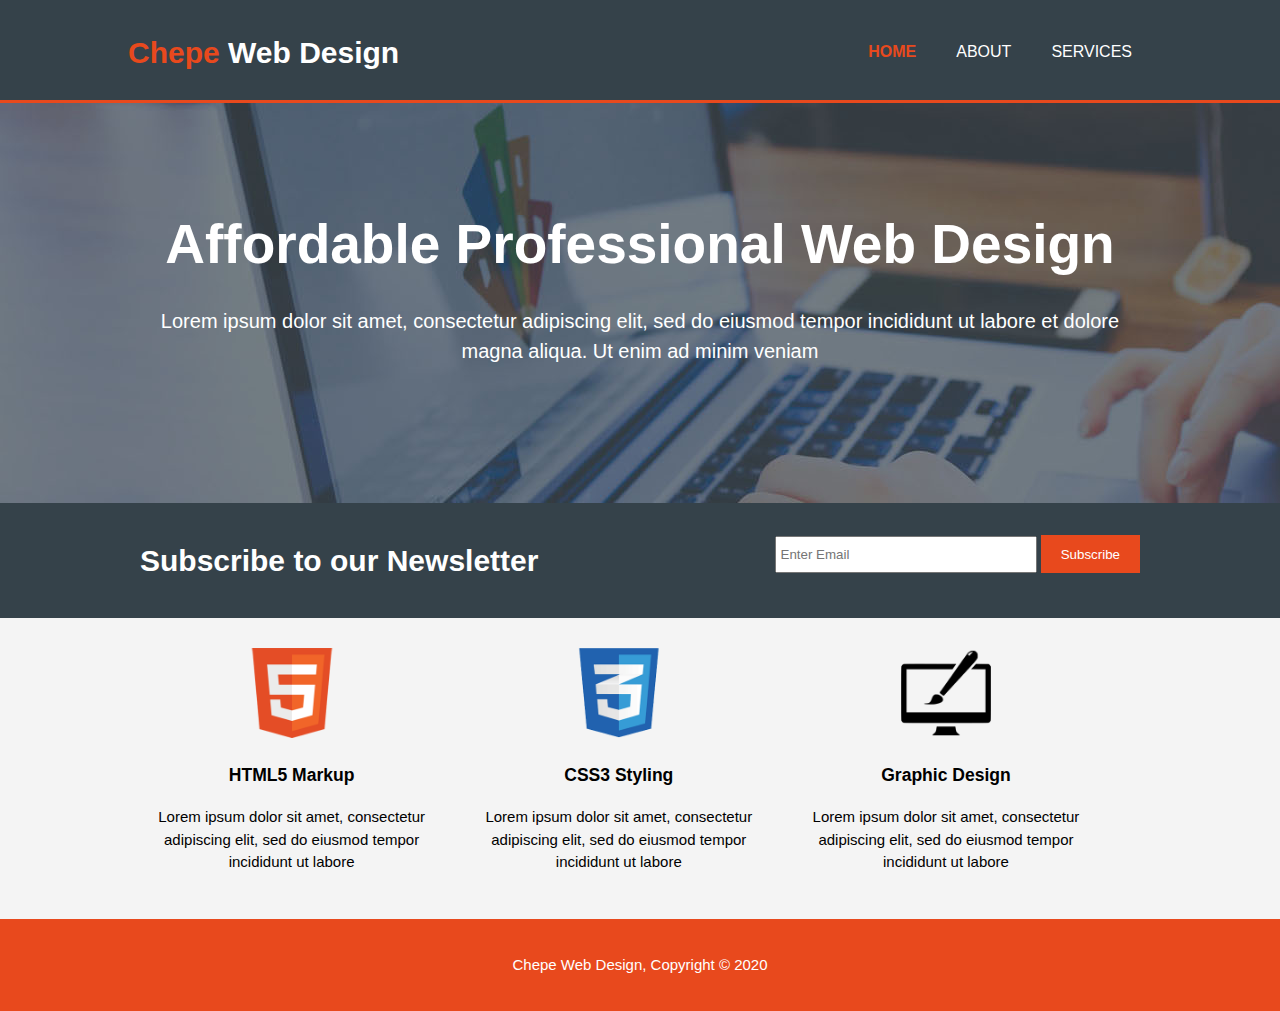
<file: Chepe Web Design Website/index.html>
<!DOCTYPE html>
<html lang="en">
<head>
    <meta charset="UTF-8">
    <meta name="viewport" content="width=device-width, initial-scale=1.0">
    <title>Chepe Web Design - Welcome</title>
    <link rel="stylesheet" href="./css/style.css">
</head>
<body>
    <header>
        <div class="container">
            <div id="branding">
                <h1><span class="highlight">Chepe</span> Web Design</h1>
            </div>
            <nav>
                <ul>
                    <li class="current">
                        <a href="index.html">Home</a>
                    </li>
                    <li>
                        <a href="about.html">About</a>
                    </li>
                    <li>
                        <a href="services.html">Services</a>
                    </li>
                </ul>
            </nav>
        </div>
    </header>
    <section id="showcase">
        <div class="container">
            <h1>Affordable Professional Web Design</h1>
            <p>Lorem ipsum dolor sit amet, consectetur adipiscing elit, sed do eiusmod tempor incididunt ut labore et dolore magna aliqua. Ut enim ad minim veniam</p>            
        </div>
    </section>
    <section id="newsletter">
        <div class="container">
            <h1>Subscribe to our Newsletter</h1>
            <form>
                <input type="email" placeholder="Enter Email">
                <button type="submit" class="button1">Subscribe</button>
            </form>
        </div>
    </section>
    <section id="boxes">
        <div class="container">
            <div class="box">
                <img src="./images/logo_html.png">
                <h3>HTML5 Markup</h3>
                <p>Lorem ipsum dolor sit amet, consectetur adipiscing elit, sed do eiusmod tempor incididunt ut labore</p>
            </div>
            <div class="box">
                <img src="./images/logo_css.png">
                <h3>CSS3 Styling</h3>
                <p>Lorem ipsum dolor sit amet, consectetur adipiscing elit, sed do eiusmod tempor incididunt ut labore</p>
            </div>
            <div class="box">
                <img src="./images/logo_brush.png">
                <h3>Graphic Design</h3>
                <p>Lorem ipsum dolor sit amet, consectetur adipiscing elit, sed do eiusmod tempor incididunt ut labore</p>
            </div>
        </div>
    </section>
    <footer>
        <p>Chepe Web Design, Copyright &copy; 2020</p>
    </footer>
</body>
</html>
</file>
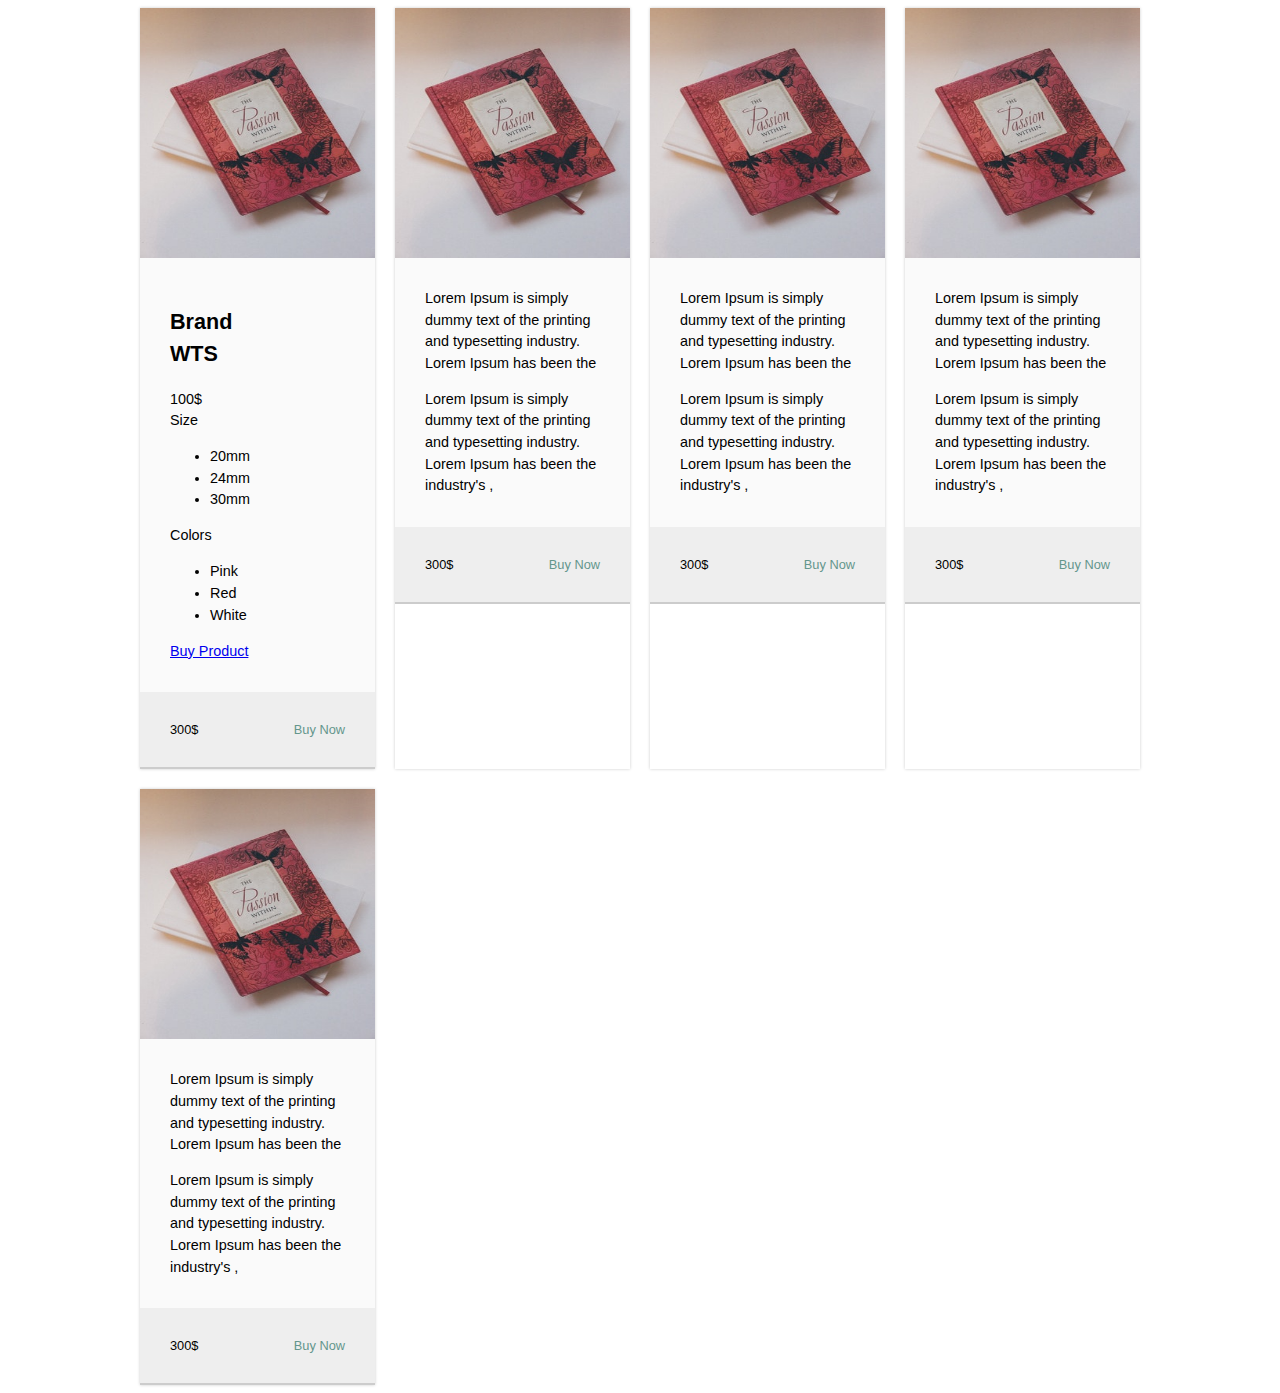
<file: MarketPlace Buy Cards Grids/index.html>
<html>
    <head>
        <title>Card Design</title>
        <meta name="viewport" content="width-device-width, initial-scale=1.0">
        <meta charset="utf-8">
        <link rel="stylesheet" href="./cards.css">
    </head>
    <body>
        <div class="cards">
            <div class="card">
                <img src="../Marketplace Buy Cards/book.jpg" alt="" class="card__image">
                <div class="card__content">
                    <h2>Brand<br><span>WTS</span></h2>
                <div class="price">100$</div>
                <label>Size</label>
            <ul>
                <li>20mm</li>
                <li>24mm</li>
                <li>30mm</li>
            </ul>
            <label>Colors</label>
            <ul>
                <li>Pink</li>
                <li>Red</li>
                <li>White</li>
            </ul>
            <a href="#">Buy Product</a>
                </div>
                <div class="card__info">
                    <div>
                        300$
                    </div>
                    <div>
                        <a href="#" class="card__link">Buy Now</a>
                    </div>
                </div>
            </div>
            <div class="card">
                <img src="../Marketplace Buy Cards/book.jpg" alt="" class="card__image">
                <div class="card__content">
                    <p>
                        Lorem Ipsum is simply dummy text of the printing and typesetting industry. Lorem Ipsum has been the 
                        
                    </p>
                    <p>
                        Lorem Ipsum is simply dummy text of the printing and typesetting industry. Lorem Ipsum has been the 
                        industry's , 
                    </p>
                </div>
                <div class="card__info">
                    <div>
                        300$
                    </div>
                    <div>
                        <a href="#" class="card__link">Buy Now</a>
                    </div>
                </div>
            </div>
            <div class="card">
                <img src="../Marketplace Buy Cards/book.jpg" alt="" class="card__image">
                <div class="card__content">
                    <p>
                        Lorem Ipsum is simply dummy text of the printing and typesetting industry. Lorem Ipsum has been the 
                        
                    </p>
                    <p>
                        Lorem Ipsum is simply dummy text of the printing and typesetting industry. Lorem Ipsum has been the 
                        industry's , 
                    </p>
                </div>
                <div class="card__info">
                    <div>
                        300$
                    </div>
                    <div>
                        <a href="#" class="card__link">Buy Now</a>
                    </div>
                </div>
            </div>
            <div class="card">
                <img src="../Marketplace Buy Cards/book.jpg" alt="" class="card__image">
                <div class="card__content">
                    <p>
                        Lorem Ipsum is simply dummy text of the printing and typesetting industry. Lorem Ipsum has been the 
                        
                    </p>
                    <p>
                        Lorem Ipsum is simply dummy text of the printing and typesetting industry. Lorem Ipsum has been the 
                        industry's , 
                    </p>
                </div>
                <div class="card__info">
                    <div>
                        300$
                    </div>
                    <div>
                        <a href="#" class="card__link">Buy Now</a>
                    </div>
                </div>
            </div>
            <div class="card">
                <img src="../Marketplace Buy Cards/book.jpg" alt="" class="card__image">
                <div class="card__content">
                    <p>
                        Lorem Ipsum is simply dummy text of the printing and typesetting industry. Lorem Ipsum has been the 
                        
                    </p>
                    <p>
                        Lorem Ipsum is simply dummy text of the printing and typesetting industry. Lorem Ipsum has been the 
                        industry's , 
                    </p>
                </div>
                <div class="card__info">
                    <div>
                        300$
                    </div>
                    <div>
                        <a href="#" class="card__link">Buy Now</a>
                    </div>
                </div>
            </div>
        </div>
    </body>
</html>
</file>
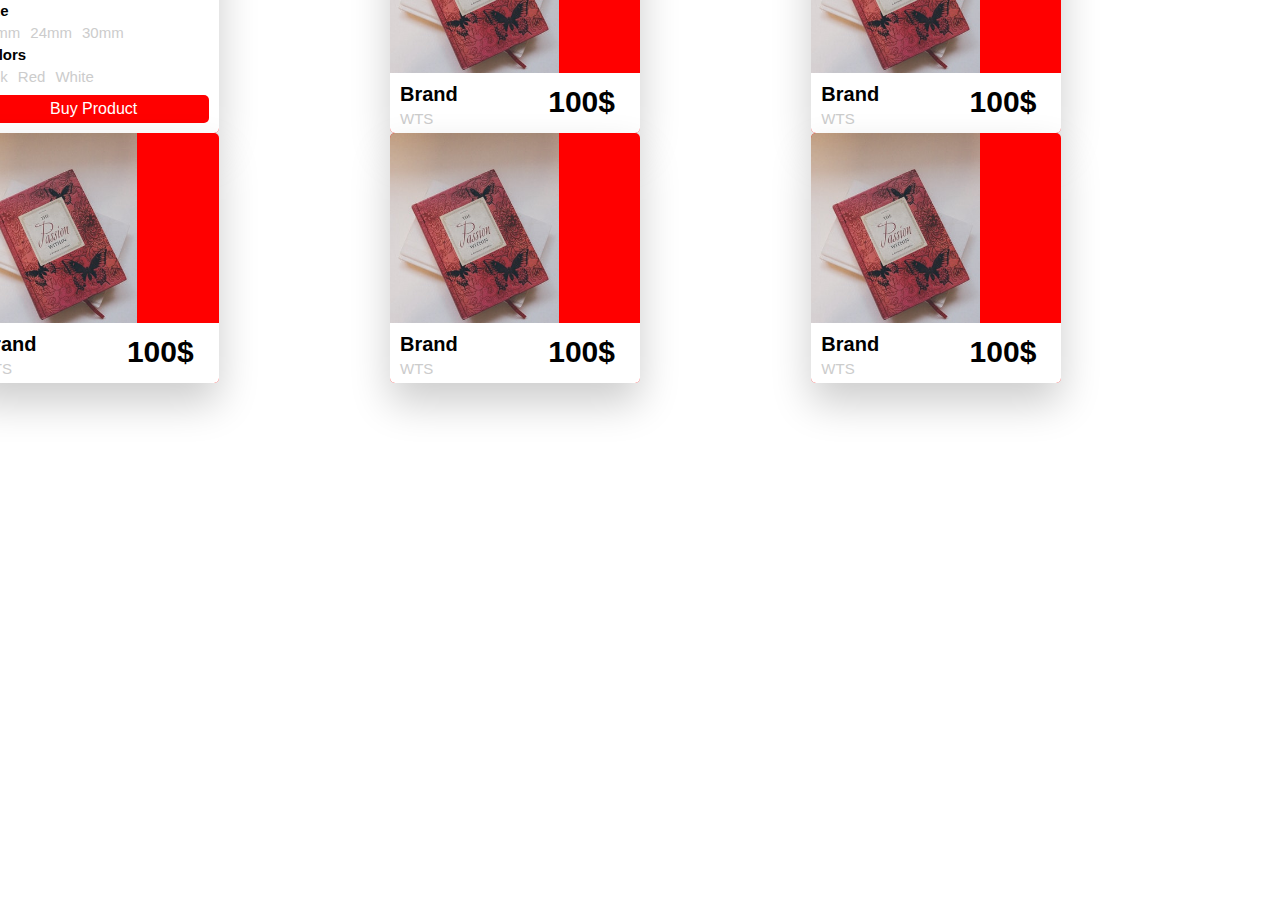
<file: Marketplace Buy Cards/index.html>
<!DOCTYPE html>
<html>
    <head>
        <title>Product Card</title>
        <link rel="stylesheet" type="text/css" href="style.css">
    </head>
    <body>
        <div class="grid-container">
        <div class="product">
            <img src="book.jpg" alt="" class="imgbox">
            <div class="specifice">
                <h2>Brand<br><span>WTS</span></h2>
                <div class="price">100$</div>
                <label>Size</label>
            <ul>
                <li>20mm</li>
                <li>24mm</li>
                <li>30mm</li>
            </ul>
            <label>Colors</label>
            <ul>
                <li>Pink</li>
                <li>Red</li>
                <li>White</li>
            </ul>
            <a href="#">Buy Product</a>
            </div>
        </div>
        <div class="product">
            <img src="book.jpg" alt="" class="imgbox">
            <div class="specifice">
                <h2>Brand<br><span>WTS</span></h2>
                <div class="price">100$</div>
                <label>Size</label>
            <ul>
                <li>20mm</li>
                <li>24mm</li>
                <li>30mm</li>
            </ul>
            <label>Colors</label>
            <ul>
                <li>Pink</li>
                <li>Red</li>
                <li>White</li>
            </ul>
            <a href="#">Buy Product</a>
            </div>
        </div>
        <div class="product">
            <img src="book.jpg" alt="" class="imgbox">
            <div class="specifice">
                <h2>Brand<br><span>WTS</span></h2>
                <div class="price">100$</div>
                <label>Size</label>
            <ul>
                <li>20mm</li>
                <li>24mm</li>
                <li>30mm</li>
            </ul>
            <label>Colors</label>
            <ul>
                <li>Pink</li>
                <li>Red</li>
                <li>White</li>
            </ul>
            <a href="#">Buy Product</a>
            </div>
        </div>
        <div class="product">
            <img src="book.jpg" alt="" class="imgbox">
            <div class="specifice">
                <h2>Brand<br><span>WTS</span></h2>
                <div class="price">100$</div>
                <label>Size</label>
            <ul>
                <li>20mm</li>
                <li>24mm</li>
                <li>30mm</li>
            </ul>
            <label>Colors</label>
            <ul>
                <li>Pink</li>
                <li>Red</li>
                <li>White</li>
            </ul>
            <a href="#">Buy Product</a>
            </div>
        </div>
        <div class="product">
            <img src="book.jpg" alt="" class="imgbox">
            <div class="specifice">
                <h2>Brand<br><span>WTS</span></h2>
                <div class="price">100$</div>
                <label>Size</label>
            <ul>
                <li>20mm</li>
                <li>24mm</li>
                <li>30mm</li>
            </ul>
            <label>Colors</label>
            <ul>
                <li>Pink</li>
                <li>Red</li>
                <li>White</li>
            </ul>
            <a href="#">Buy Product</a>
            </div>
        </div>
        <div class="product">
            <img src="book.jpg" alt="" class="imgbox">
            <div class="specifice">
                <h2>Brand<br><span>WTS</span></h2>
                <div class="price">100$</div>
                <label>Size</label>
            <ul>
                <li>20mm</li>
                <li>24mm</li>
                <li>30mm</li>
            </ul>
            <label>Colors</label>
            <ul>
                <li>Pink</li>
                <li>Red</li>
                <li>White</li>
            </ul>
            <a href="#">Buy Product</a>
            </div>
        </div>
        </div>
    </body>
</html>
</file>
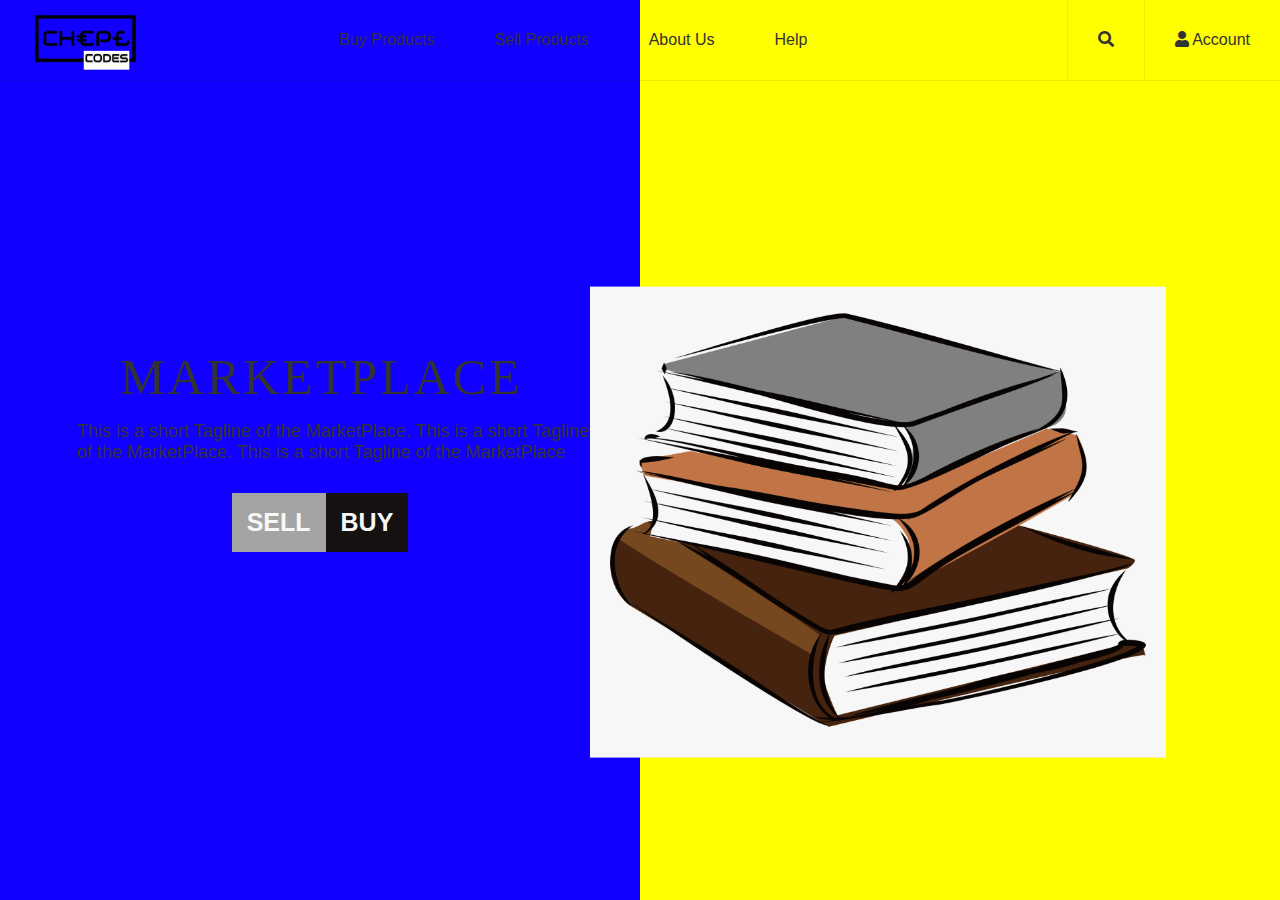
<file: Marketplace Landing Page/index.html>
<!DOCTYPE html>
<html lang="en">
<head>
    <meta name="viewport" content="width-device-width, initial-scale=1">
    <meta charset="UTF-8">
    <title>MarketPlace</title>
    <link rel='stylesheet' href="https://use.fontawesome.com/releases/v5.7.1/css/all.css">
    <link rel="stylesheet" href="main.css">
</head>
<body>
    <header>
        <div class="menu-toggle">
            <i class="fas fa-bars"></i>
        </div>
        <div class="overlay"></div>
        <div class="nav-main">
        <nav>
            <i class="fas fa-times"></i>
            <div class="logo">
                <img src="images/adidas.png" alt="adidas logo">
            </div>
            <div class="nav-middle">
                <ul>
                    <li><a href="#">Buy Products</a></li>
                    <li><a href="#">Sell Products</a></li>
                    <li><a href="#">About Us</a></li>
                    <li><a href="#">Help</a></li>
                </ul>
            </div>

            <div class="nav-right">
                <ul>
                    <li>
                        <a href="#">
                            <i class="fas fa-search"></i>
                        </a>
                    </li>
                    <li>
                        <a href="#">
                            <i class="fas fa-user"></i> Account
                        </a>
                    </li>
                </ul>
            </div>
        </nav>
        </div>

        <div class="main">
            <div class="tone-1">
                <div class="product-info">
                    <h1>MARKETPLACE</h1>
                    <p>This is a short Tagline of the MarketPlace. 
                        This is a short Tagline of the MarketPlace. 
                        This is a short Tagline of the MarketPlace</p>
                    <div class="info-btns">
                        <a href="#" class="btn discover-btn">SELL</a>
                        <a href="#" class="btn cart-btn">BUY</a>
                    </div>
                </div>
            </div>
            <div class="tone-2">
                <img src="images/shoes.png" alt="shoe">
            </div>
        </div>
    </header>
    <script src="https://ajax.googleapis.com/ajax/libs/jquery/3.3.1/jquery.min.js"></script>
    <script src="main.js"></script>
</body>
</html>
</file>
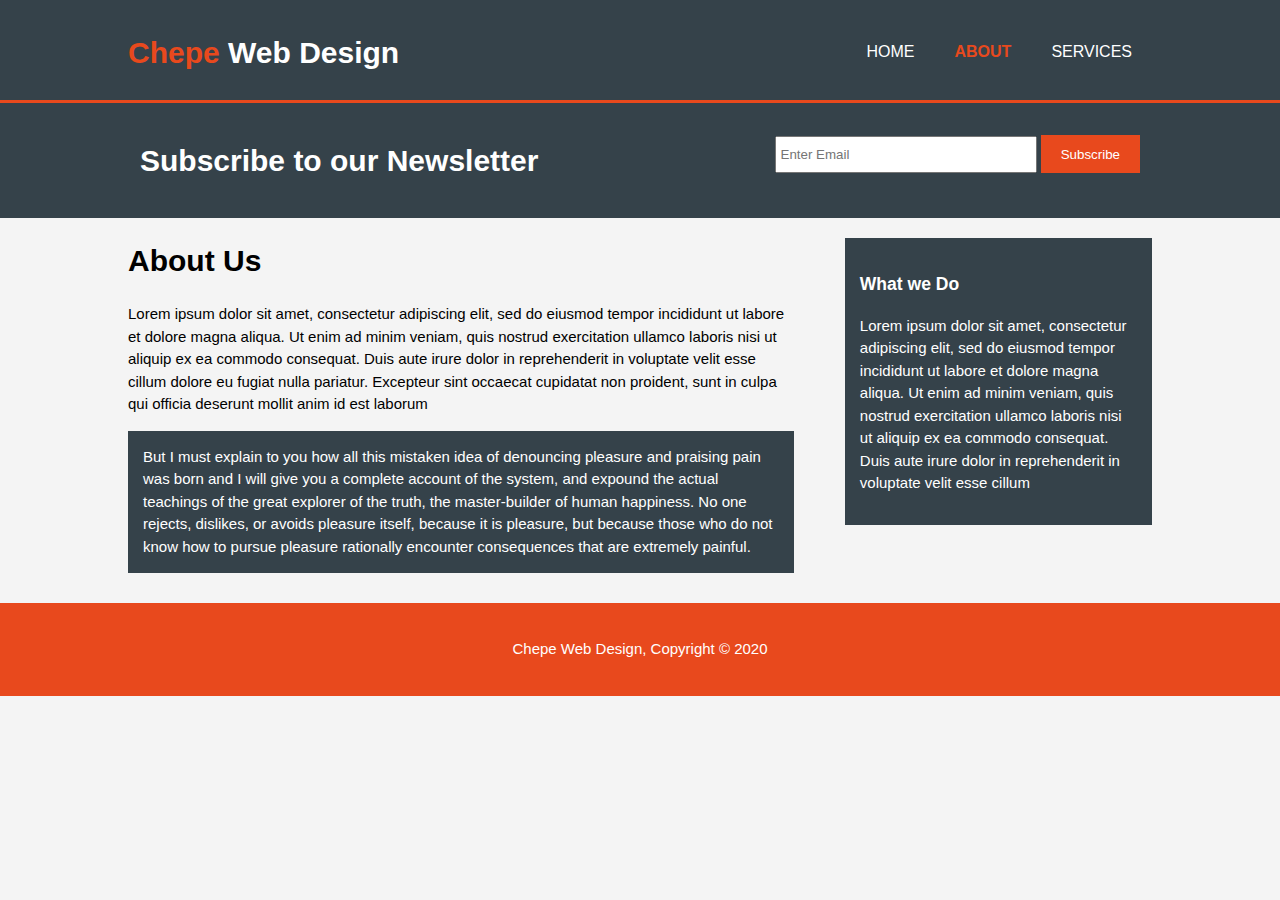
<file: Chepe Web Design Website/about.html>
<!DOCTYPE html>
<html lang="en">
<head>
    <meta charset="UTF-8">
    <meta name="viewport" content="width=device-width, initial-scale=1.0">
    <title>Chepe Web Design - About</title>
    <link rel="stylesheet" href="./css/style.css">
</head>
<body>
    <header>
        <div class="container">
            <div id="branding">
                <h1><span class="highlight">Chepe</span> Web Design</h1>
            </div>
            <nav>
                <ul>
                    <li>
                        <a href="index.html">Home</a>
                    </li>
                    <li class="current">
                        <a href="about.html">About</a>
                    </li>
                    <li>
                        <a href="services.html">Services</a>
                    </li>
                </ul>
            </nav>
        </div>
    </header>
    <section id="newsletter">
        <div class="container">
            <h1>Subscribe to our Newsletter</h1>
            <form>
                <input type="email" placeholder="Enter Email">
                <button type="submit" class="button1">Subscribe</button>
            </form>
        </div>
    </section>
    <section id="main">
        <div class="container">
            <article id="main-col">
                <h1 class="page-title">
                    About Us
                </h1>
                <p>
                    Lorem ipsum dolor sit amet, consectetur adipiscing elit, sed do eiusmod tempor incididunt ut labore et dolore magna aliqua. Ut enim ad minim veniam, quis nostrud exercitation ullamco laboris nisi ut aliquip ex ea commodo consequat. Duis aute irure dolor in reprehenderit in voluptate velit esse cillum dolore eu fugiat nulla pariatur. Excepteur sint occaecat cupidatat non proident, sunt in culpa qui officia deserunt mollit anim id est laborum
                </p>
                <p class="dark">
                    But I must explain to you how all this mistaken idea of denouncing pleasure and praising pain was born and I will give you a complete account of the system, and expound the actual teachings of the great explorer of the truth, the master-builder of human happiness. No one rejects, dislikes, or avoids pleasure itself, because it is pleasure, but because those who do not know how to pursue pleasure rationally encounter consequences that are extremely painful. 
                </p>

            </article>

            <aside id="sidebar">
                <div class="dark">
                <h3>What we Do</h3>
                <p>Lorem ipsum dolor sit amet, consectetur adipiscing elit, sed do eiusmod tempor incididunt ut labore et dolore magna aliqua. Ut enim ad minim veniam, quis nostrud exercitation ullamco laboris nisi ut aliquip ex ea commodo consequat. Duis aute irure dolor in reprehenderit in voluptate velit esse cillum</p>
                </div>
            </aside>
        </div>
    </section>
    <footer>
        <p>Chepe Web Design, Copyright &copy; 2020</p>
    </footer>
</body>
</html>
</file>
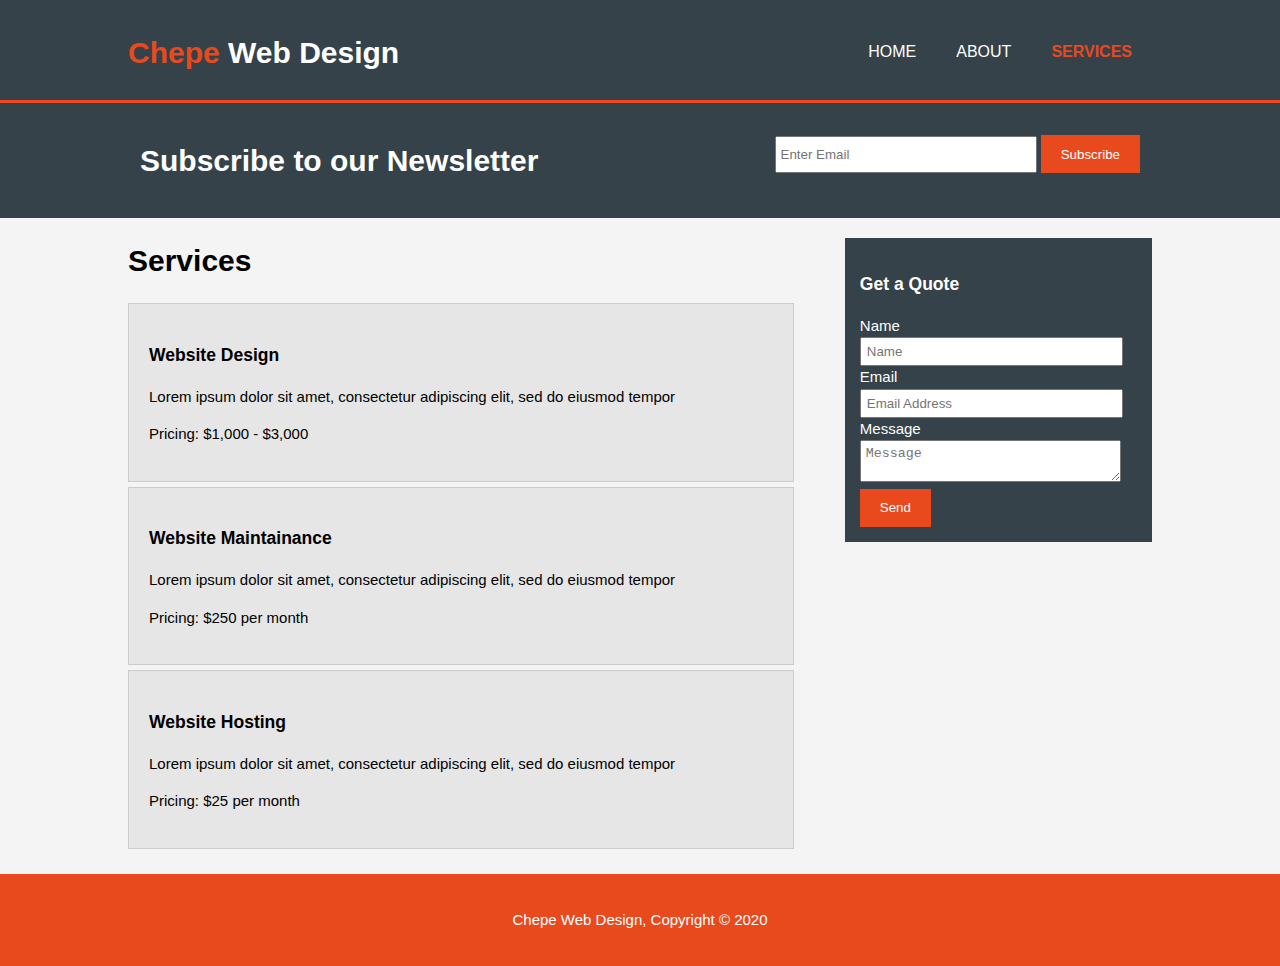
<file: Chepe Web Design Website/services.html>
<!DOCTYPE html>
<html lang="en">
<head>
    <meta charset="UTF-8">
    <meta name="viewport" content="width=device-width, initial-scale=1.0">
    <title>Chepe Web Design - Services</title>
    <link rel="stylesheet" href="./css/style.css">
</head>
<body>
    <header>
        <div class="container">
            <div id="branding">
                <h1><span class="highlight">Chepe</span> Web Design</h1>
            </div>
            <nav>
                <ul>
                    <li>
                        <a href="index.html">Home</a>
                    </li>
                    <li>
                        <a href="about.html">About</a>
                    </li>
                    <li class="current">
                        <a href="services.html">Services</a>
                    </li>
                </ul>
            </nav>
        </div>
    </header>
    <section id="newsletter">
        <div class="container">
            <h1>Subscribe to our Newsletter</h1>
            <form>
                <input type="email" placeholder="Enter Email">
                <button type="submit" class="button1">Subscribe</button>
            </form>
        </div>
    </section>
    <section id="main">
        <div class="container">
            <article id="main-col">
                <h1 class="page-title">
                    Services
                </h1>
                <ul id="services">
                    <li>
                        <h3>Website Design</h3>
                        <p>Lorem ipsum dolor sit amet, consectetur adipiscing elit, sed do eiusmod tempor</p>
                        <p>Pricing: $1,000 - $3,000</p>
                    </li>
                    <li>
                        <h3>Website Maintainance</h3>
                        <p>Lorem ipsum dolor sit amet, consectetur adipiscing elit, sed do eiusmod tempor</p>
                        <p>Pricing: $250 per month</p>
                    </li>
                    <li>
                        <h3>Website Hosting</h3>
                        <p>Lorem ipsum dolor sit amet, consectetur adipiscing elit, sed do eiusmod tempor</p>
                        <p>Pricing: $25 per month</p>
                    </li>
                </ul>

            </article>

            <aside id="sidebar">
                <div class="dark">
                <h3>Get a Quote</h3>
                <form class="quote">
                    <div>
                        <label>Name</label>
                        <input type="text" placeholder="Name">
                    </div>
                    <div>
                        <label>Email</label>
                        <input type="email" placeholder="Email Address">
                    </div>
                    <div>
                        <label>Message</label>
                        <textarea placeholder="Message"></textarea>
                    </div>
                    <button class="button1" type="submit">Send</button>
                </form>
                </div>
            </aside>
        </div>
    </section>
    <footer>
        <p>Chepe Web Design, Copyright &copy; 2020</p>
    </footer>
</body>
</html>
</file>
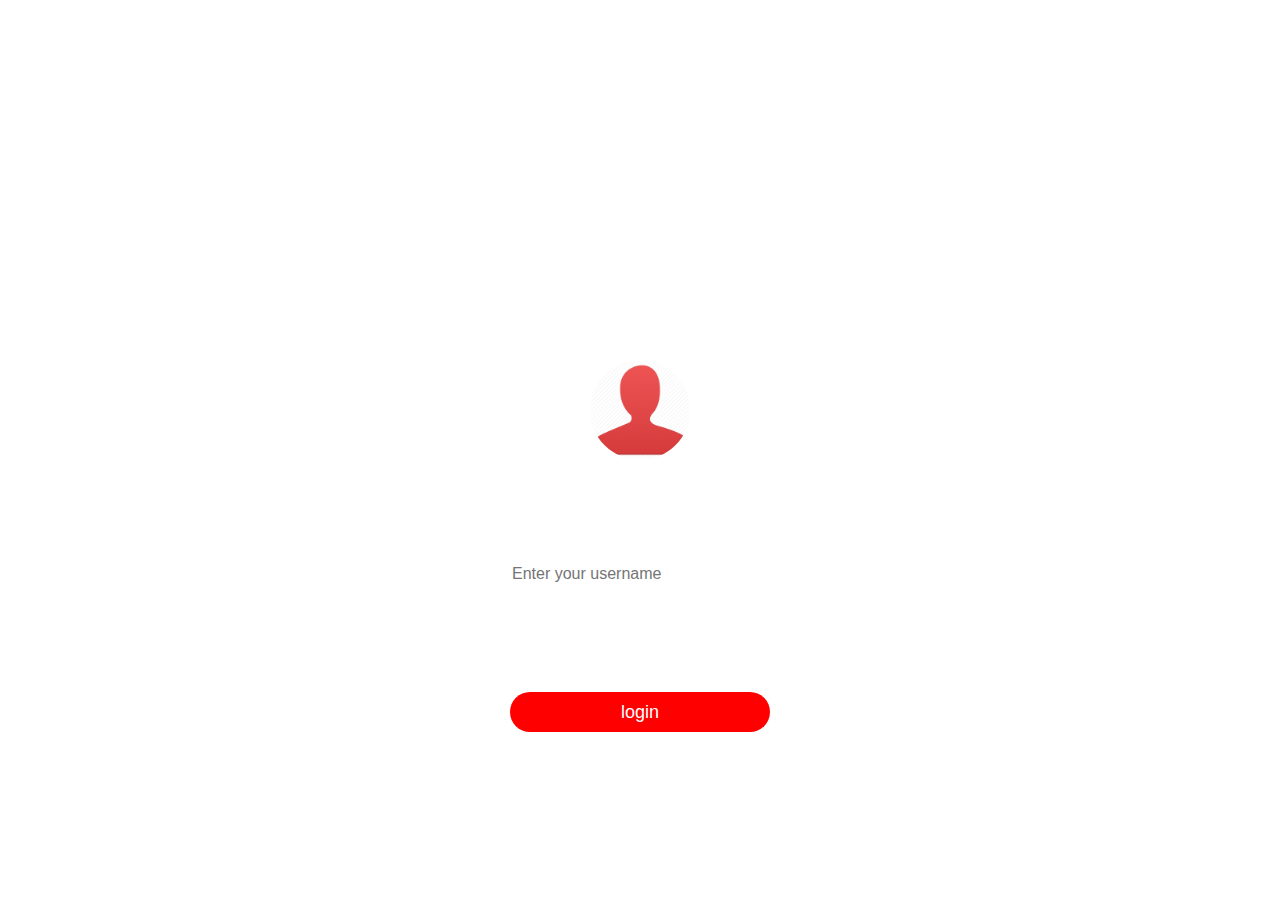
<file: Marketplace Landing Page/login.html>
<html>
    <head>
        <title>Login Form</title>
        <link rel="stylesheet" type="text/css" href="style.css">
    </head>
    <body>
        <div class="login-box">
            <img src="images/avatar.png" class="avatar">
            <h1>Login Here</h1>
            <form>
                <p>Username</p>
                <input type="text" name="username" placeholder="Enter your username">
                <p>Password</p>
                <input type="password" name="password">
                <input type="submit" name="submit" value="login">
                <a href="#">Forget Password?</a>
            </form>
        </div>
    </body>
</html>
</file>
<file: Chepe Web Design Website/css/style.css>
body {
    font-family: Arial, Helvetica, sans-serif;
    font-size: 15px;
    line-height: 1.5;
    padding: 0;
    margin: 0;
    background-color: #f4f4f4;
}

/* Global */
.container {
    width: 80%;
    margin: auto;
    overflow: hidden;
}

ul{
    margin: 0;
    padding: 0;
}

.button1 {
    height: 38px;
    background: #e8491d;
    border: none;
    padding-left: 20px;
    padding-right: 20px;
    color: #ffffff;
}

.dark {
    padding: 15px;
    background: #35424a;
    color: #ffffff;
    margin-top: 10px;
    margin-bottom: 10px;
}

/* Header */
header {
    background: #35424a;
    color: #ffffff;
    padding-top: 30px;
    min-height: 70px;
    border-bottom: #e8491d 3px solid;
}

header a{
    color: #ffffff;
    text-decoration: none;
    text-transform: uppercase;
    font-size: 16px;
}

header li {
    float: left;
    display: inline;
    padding: 0 20px;
}

header #branding{
    float: left;
}

header #branding h1{
    margin: 0;
}

header nav{
    float: right;
    margin-top: 10px;
}

header .highlight, header .current a{
    color: #e8491d;
    font-weight: bold;
}

header a:hover{
    color: #cccccc;
    font-weight: bold;
}

/* showcase */
#showcase {
    min-height: 400px;
    background:url('../images/showcase.jpg') no-repeat 0 -400px;
    text-align: center;
    color: #ffffff; 
}

#showcase h1{
    margin-top: 100px;
    font-size: 55px;
    margin-bottom: 10px;
}

#showcase p{
    font-size: 20px;
}

/* Newsletter */
#newsletter{
    padding: 15px;
    color: #ffffff;
    background: #35424a;
}

#newsletter h1{
    float: left;
}

#newsletter form{
    float: right;
    margin-top: 17px;
}

#newsletter input[type='email']{
    padding: 4px;
    height: 25px;
    width: 250px;
}

/* Boxes */
#boxes{
    margin-top: 20px;
}

#boxes .box{
    float: left;
    text-align: center;
    width: 30%;
    padding: 10px;
}

#boxes .box img{
    width: 90px;
}

/*Sidebar */
aside#sidebar{
    float: right;
    width: 30%;
    margin-top: 10px;
}

aside#sidebar .quote input, aside#sidebar .quote textarea{
    width: 90%;
    padding: 5px;
}

article#main-col{
    float: left;
    width: 65%;
}

/* Services */
ul#services li{
    list-style: none;
    padding: 20px;
    border: #cccccc solid 1px;
    margin-bottom: 5px;
    background: #e6e6e6;
}

/* Footer */
footer{
    padding: 20px;
    margin-top: 20px;
    color: #ffffff;
    background-color: #e8491d;
    text-align: center;
}

/* Media Queries */

@media(max-width: 768px){
    header #branding,
    header nav,
    header nav li,
    #newsletter h1,
    #newsletter form,
    #boxes .box,
    article#main-col,
    aside#sidebar{
        float: none;
        text-align: center;
        width: 100%;
    }

    header{
        padding-bottom: 20px;
    }

    #showcase h1{
        margin-top: 40px;
    }

    #newsletter button, .quote button{
        display: block;
        width: 100%;
    }

    #newsletter form input[type="email"], .quote input, .quote textarea{
        width: 100%;
        margin-bottom: 5px;
    }
}
</file>
<file: MarketPlace Buy Cards Grids/cards.css>
.cards {
    margin: 0 auto;
    max-width: 1000px;
    display: grid;
    grid-template-columns: repeat(auto-fill, minmax(225px, 1fr));
    gap: 20px;
    font-family: sans-serif;
}

.card {
    box-shadow: 0 0 3px rgba(0, 0, 0, 0.2);
}

.card__image {
    width: 100%;
    height: 250px;
    display: block;
}

.card__content {
    line-height: 1.5;
    font-size: 0.9em;
    padding: 30px;
    background: #fafafa;
}

.card__content > p:first-of-type {
    margin-top: 0;
}

.card__content > p:last-of-type {
    margin-bottom: 0;
}

.card__info {
    padding: 30px;
    display: flex;
    justify-content: space-between;
    align-items: center;
    background: #eee;
    font-size: 0.8em;
    border-bottom: 2px solid #cccccc;
}

.card__link{
    color: #64968c;
    text-decoration: none;
}

.card__link:hover {
    text-decoration: underline;
}
</file>
<file: Marketplace Buy Cards/style.css>
/* body {
    margin: 0;
    padding: 0;
    background: white;
    font-family: sans-serif;
} */
.grid-container {
    margin: 0 auto;
/*padding: 0;*/
    background: white;
    font-family: sans-serif;    
    display: grid;
    grid-template-columns: repeat(3, 2fr);
    gap: -100px;
}

.product {
margin: 0 auto;
transform: translate(-50%, -50%);
width: 250px;
height: 250px;
background: red;
box-shadow: 0 20px 40px rgba(0, 0, 0, .2);
border-radius: 5px;
overflow: hidden;
}

.imgbox {
    left: 20%;
    display: block;
    height: 90%;
}

.imgbox img {
    position: absolute;
    display: block;
    width: 90%;
    margin: 10px auto 0;
}

.specifice {
    position: absolute;
    width: 100%;
    bottom: -132px;
    background: #fff;
    padding: 10px;
    box-sizing: border-box;
    transition: -5%;
}
.product:hover .specifice {
    bottom: 0;
}

.specifice h2 {
    margin: 0;
    padding: 0;
    font-size: 20px;
    width: 100%;
}

.specifice h2 span {
    font-size: 15px;
    color: #ccc;
    font-weight: normal;
}

.specifice .price {
    position: absolute;
    top: 12px;
    right: 25px;
    font-weight: bold;
    color: #000;
    font-size: 30px;
}
label{
    display: block;
    margin-top: 5px;
    font-weight: bold;
    font-size: 15px;
}

ul {
   display: flex;
   margin: 0;
   padding: 0; 
}

ul li{
    list-style: none;
    margin: 5px 5px 0;
    font-size: 15px;
    font-weight: normal;
    color: #ccc;
}

ul li:first-child{
    margin-left: 0;
}

ul.colors li {
    width: 15px;
    height: 15px;
}

ul.colors li:nth-child(1) {
    background: magenta;
}

ul.colors li:nth-child(2) {
    background: red;
}
ul.colors li:nth-child(3) {
    background: white;
}

a {
    display: block;
    padding: 5px;
    color: #fff;
    margin: 10px 0 0;
    background: red;
    text-align: center;
    text-decoration: none;
    border-radius: 5px;
    transition: .02%;
    cursor: pointer;
}

a:hover {
    background: black;
}
</file>
<file: Marketplace Landing Page/main.css>
*{
    margin: 0;
    padding: 0;
    box-sizing: border-box;
}

html{
    font-family: 'Roboto Lt', sans-serif;
    font-size: 10px;
    color: #333;
}

header{
    width: 100%;
    height: 100vh;
    position: relative;
}

a{
    text-decoration: none;
    color: inherit;
}

.menu-toggle{
    width: 5rem;
    height: 5rem;
    position: absolute;
    top: 1rem;
    left: 1rem;
    align-items: center;
    justify-content: center;
    cursor: pointer;
    outline: none;
    display: none;
    z-index: 999;
}

.menu-toggle i,
.fa-times{
    font-size: 3.5rem;
}

.fa-times{
    display: none;
    cursor: pointer;
}

.nav-main {
    background-color: aqua;
}

nav {
    position: relative;
    display: flex;
    justify-content: space-between;
    align-items: center;
    border-bottom: 1px solid rgba(0, 0, 0, .075);
    z-index: 1000;
}

.logo{
    width: 5rem;
    box-sizing: content-box;
    padding-left: 3rem;
}

.logo img{
    display: block;
    width: 300%;
}

nav ul{
    height: 8rem;
    list-style: none;
    display: flex;
    font-size: 1.6rem;
}

nav ul li{
    padding: 0 3rem;
    line-height: 8rem;
    transition: background-color .5s;
}

nav ul li:hover{
    background-color: rgba(0, 0, 0, .075);
}

.nav-right ul li{
    border-right: 1px solid rgba(0, 0, 0, .075);
}

.nav-right ul li:nth-child(1){
    border-left: 1px solid rgba(0, 0, 0, .075);
}

.nav-right ul li:last-child{
    border-right: none;
}

.nav-right i{
    margin-right: 1rem;
}

.nav-right i:first-child{
    margin-right: 0;
}

.main{
    position: absolute;
    display: flex;
    top: 0;
    right: 0;
    left: 0;
    bottom: 0;
}

.tone-1{
    background-color: #1100ff;
    height: 100vh;
    flex: 1;
    margin-top: auto;
}

.tone-2{
    background-color: #ffff00;
    height: 100vh;
    flex: 1;
    position: relative;
}

.tone-2 img{
    width: 90%;
    position: absolute;
    top: 58%;
    left: -5rem;
    bottom: 2rem;
    transform: translateY(-50%);
}

.product-info{
    display: flex;
    width: 90%;
    height: 100%;
    margin: 0 auto;
    flex-direction: column;
    align-items: center;
    justify-content: center;
}

.product-info h1{
    font-size: 5rem;
    font-family: fantasy;
    letter-spacing: 3px;
    margin-right: -3px;
    font-weight: 100;
    margin-bottom: 1rem;
    text-align: center;
}

.product-info p{
    font-size: 1.8rem;
    margin-bottom: 2.5rem;
    margin-left: 4rem;
    padding: .5rem;
}

.product-info h2{
    font-size: 2.5rem;
    margin-bottom: 5rem;
}

.btn {
    display: flex;
    padding: 1.5rem;
    color: #f7f7f6;
    font-size: 2.5rem;
    font-weight: 700;
    transition: all .5s;
}

.info-btns{
    display: flex;
}

.discover-btn{
    background-color: #a4a4a4;
}

.cart-btn{
    background-color: #141110;
}

.discover-btn:hover,
.cart-btn:hover{
    box-shadow: 3px 1rem 2rem rgba(0, 0, 0, .03);
    transform: translateY(-1rem)
}

@media screen and (max-width: 1200px) {
    .tone-2 img{
        left: -8rem;
    }
    .product-info h1{
        font-size: 3.5rem;
        margin-bottom: 2rem;
    }

    .product-info p{
        font-size: 1.5rem;
        margin-bottom: 2rem;
    }
    .product-info h2{
        font-size: 2rem;
        margin-bottom: 2rem;
    }
    .btn{
        padding: 1.5rem;
        font-size: 1rem;
    }
}

@media screen and (max-width: 900px) {
    
    .logo{
        padding-left: 1.5rem;
    }

    nav ul{
        height: 5rem;
    }
    
    nav ul li{
        padding: 0 1.5rem;
        line-height: 5rem;
    }

    .tone-2 img{
        left: -5rem;
    }
}

@media screen and (max-width: 600px) {
    
    .tone-2 img{
        left: -2.5rem;
    }

    .product-info p{
        font-size: 1.2rem;
    }

    .btn{
        padding: 1rem;
    }

    nav{
        display: flex;
        border-bottom: none;
        flex-direction: column;
        width: 25rem;
        height: 100vh;
        background-color: #ffff16;
        justify-content: space-evenly;
        transform: translateX(-25rem);
        transition: transform .5s;
    }

    nav ul{
        height: initial;
        display: block;
        font-size: 2rem;
        text-align: center;
    }

    nav ul li{
        padding: 0;
        line-height: initial;
        margin-bottom: 2rem;
    }

    .logo{
        padding: 0;
    }

    .nav-right ul li,
    .nav-right ul li:nth-child(1){
        border: none;
    }

    .menu-toggle{
        display: flex;
    }

    .fa-times{
        display: block;
        position: absolute;
        top: 2rem;
        right: 2rem;
    }

    .active{
        transform: translateX(0);
    }

    .overlay{
        position: absolute;
        width: 0;
        height: 100vh;
        background-color: rgba(0, 0, 0, .8);
        z-index: 998;
        opacity: 0;
        transition: opacity .5s ;
    }

    .overlay.menu-open{
        width: 100%;
        opacity: 1;
    }
}

@media screen and (max-width: 400px){
    .tone-2 img{
        left: -1rem;
    }

    .product-info h1{
        font-size: 2rem;
        margin-bottom: 1rem;
    }

    .product-info p{
        font-size: 1rem;
        margin-bottom: 1rem;
    }

    .product-info h2{
        font-size: 1.5rem;
        margin-bottom: 1rem;
    }

    .btn{
        padding: .7rem;
        font-size: .8rem;
    }
}
</file>
<file: Marketplace Landing Page/style.css>
body{
    margin: 0;
    padding: 0;
    font-family: sans-serif;
}

.login-box{
    width: 320px;
    height: 420px;
    background: rgba(0, 0, 0, 0);
    color: #fff;
    top: 70%;
    left: 50%;
    position: absolute;
    transform: translate(-50%, -50%);
    box-sizing: border-box;
    padding: 70px 30px;
}

.avatar{
    width: 100px;
    height: 100px;
    border-radius: 50%;
    position: absolute;
    top: -60px;
    left: calc(50% - 50px);
}
h1{
    margin: 0;
    padding: 0 0 20px;
    text-align: center;
    font-size: 22px;
}

.login-box p{
    margin: 0;
    padding: 0;
    font-weight: bold;
}
.login-box input{
    width: 100%;
    margin-bottom: 20px;
}

.login-box input[type="text"], input[type="password"]
{
    border: none;
    border-bottom: 1px solid #fff;
    background: transparent;
    outline: none;
    height: 40px;
    color: #fff;
    font-size: 16px;
}

.login-box input[type="submit"]
{
    border: none;
    outline: none;
    height: 40px;
    background: red;
    color: #fff;
    font-size: 18px;
    border-radius: 20px;
}

.login-box input[type="submit"]:hover {
    cursor: pointer;
    background: black;
    color: #fff;
}
.login-box a{
    text-decoration: none;
    font-size: 14px;
    color: #fff;
}
.login-box a:hover{
    color: red;
}
</file>
